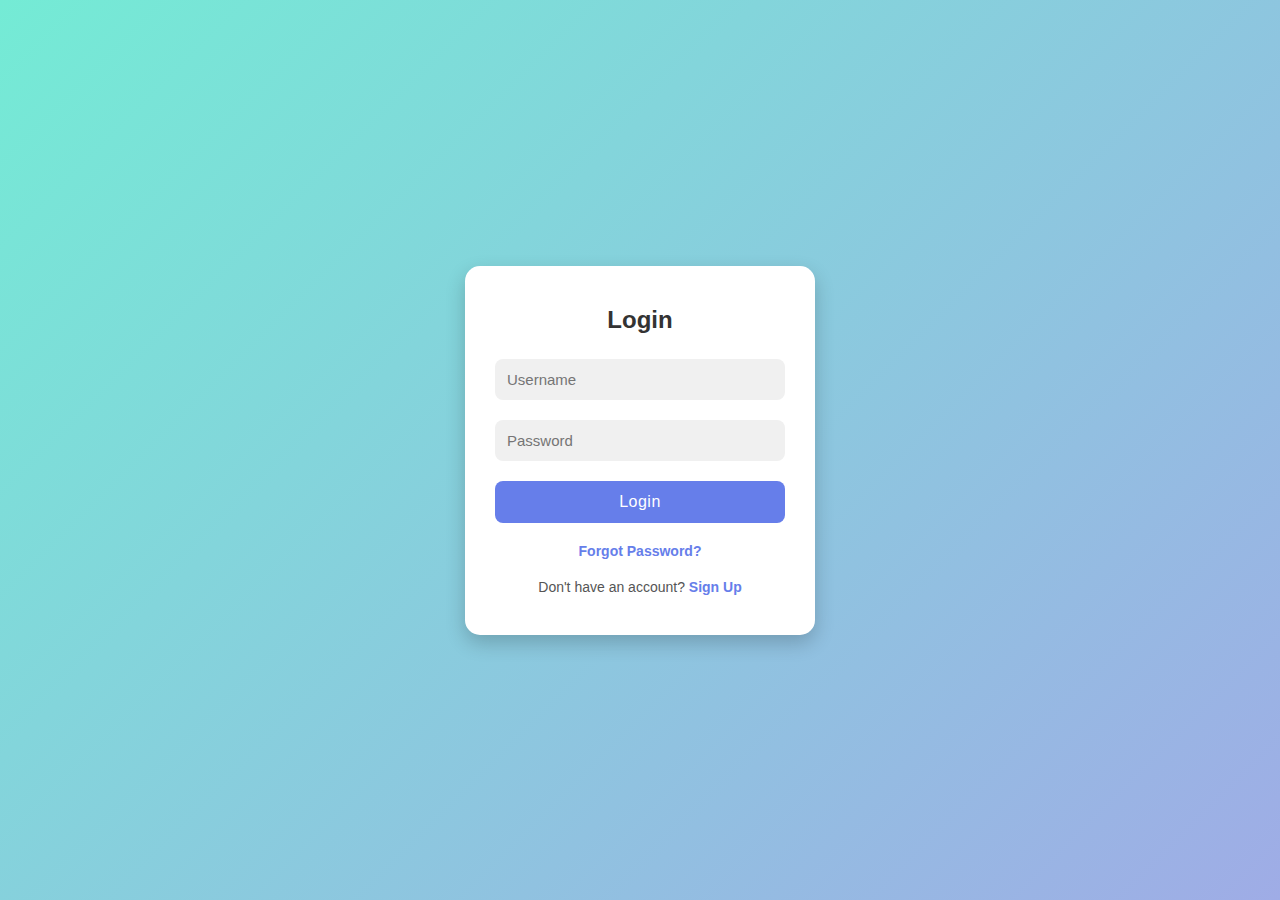
<file: html team canva/index.html>
<!DOCTYPE html>
<html lang="en">
<head>
  <meta charset="UTF-8">
  <title>Login</title>
  <link rel="stylesheet" href="style.css">
</head>
<body>
  <div class="container">
    <h2>Login</h2>
    <form action="login.php" method="post">
      <div class="input-box">
        <input type="text" name="username" placeholder="Username" required>
      </div>
      <div class="input-box">
        <input type="password" name="password" placeholder="Password" required>
      </div>
      <button type="submit">Login</button>
      <p><a href="forgot.html">Forgot Password?</a></p>
      <p>Don't have an account? <a href="signup.html">Sign Up</a></p>
    </form>
  </div>
</body>
</html>
</file>
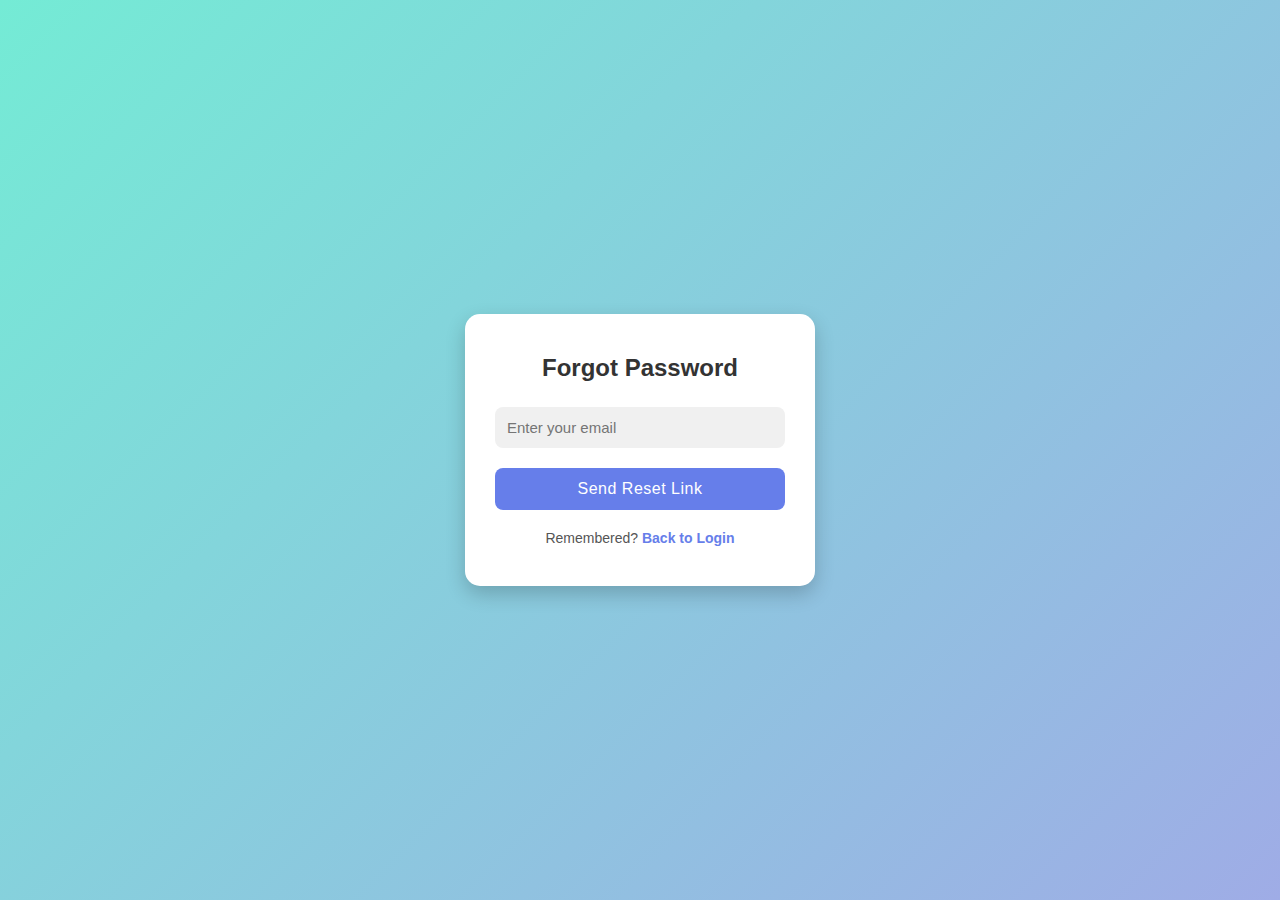
<file: html team canva/forgot.html>
<!DOCTYPE html>
<html lang="en">
<head>
  <meta charset="UTF-8">
  <title>Forgot Password</title>
  <link rel="stylesheet" href="style.css">
</head>
<body>
  <div class="container">
    <h2>Forgot Password</h2>
    <form action="login.php" method="post">
      <div class="input-box">
        <input type="email" name="email" placeholder="Enter your email" required>
      </div>
      <button type="submit">Send Reset Link</button>
      <p>Remembered? <a href="index.html">Back to Login</a></p>
    </form>
  </div>
</body>
</html>
</file>
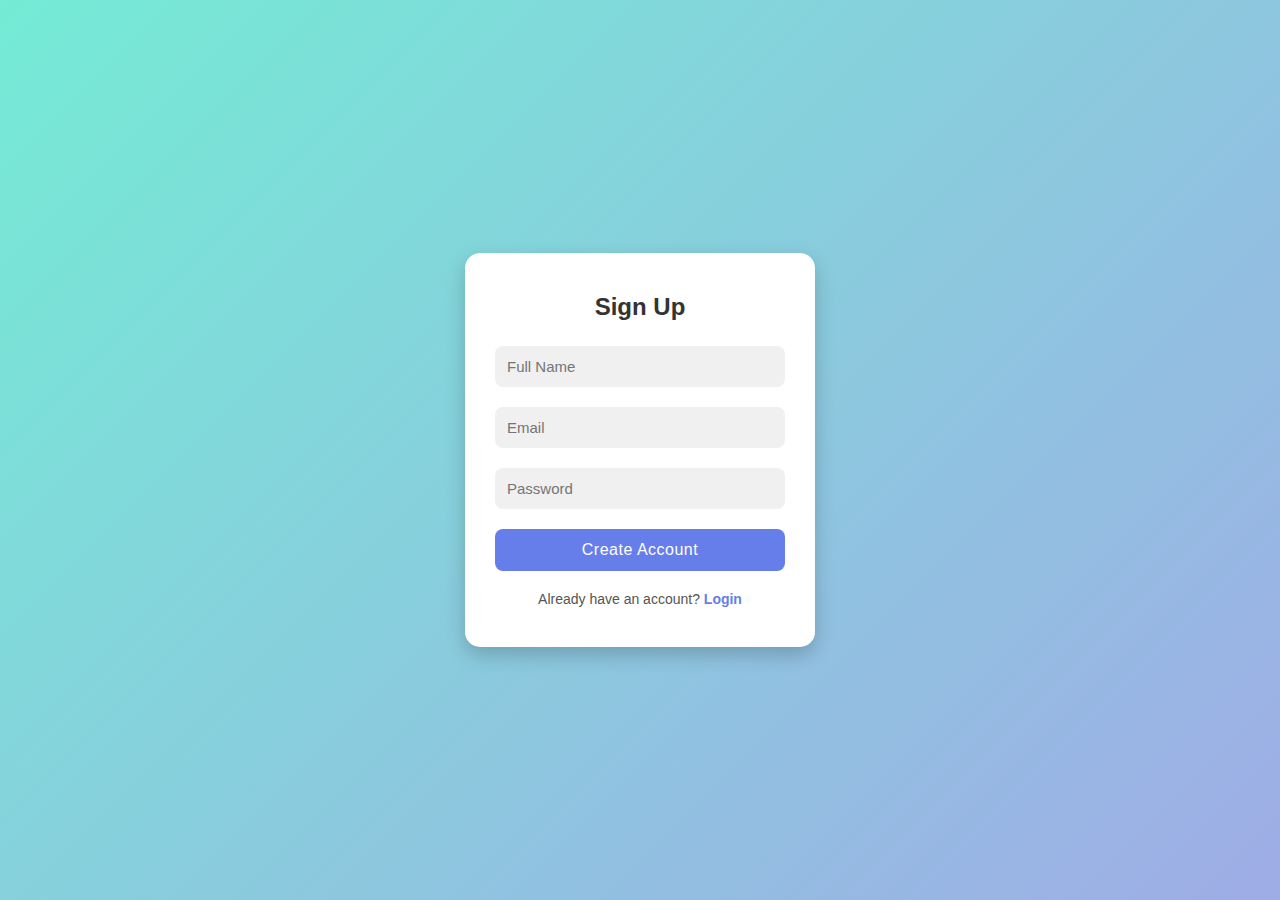
<file: html team canva/signup.html>
<!DOCTYPE html>
<html lang="en">
<head>
  <meta charset="UTF-8">
  <title>Sign Up</title>
  <link rel="stylesheet" href="style.css">
</head>
<body>
  <div class="container">
    <h2>Sign Up</h2>
    <form action="login.php" method="post">
      <div class="input-box">
        <input type="text" name="fullname" placeholder="Full Name" required>
      </div>
      <div class="input-box">
        <input type="email" name="email" placeholder="Email" required>
      </div>
      <div class="input-box">
        <input type="password" name="password" placeholder="Password" required>
      </div>
      <button type="submit">Create Account</button>
      <p>Already have an account? <a href="index.html">Login</a></p>
    </form>
  </div>
</body>
</html>
</file>
<file: html team canva/style.css>
/* Global Reset: සියලුම elements වලට margin සහ padding ඉවත් කර, border-box යොදන්න. */
* {
    margin: 0;
    padding: 0;
    box-sizing: border-box;
    /* Font එක 'Poppins' ලෙස සකස් කර ඇත */
    font-family: "Poppins", sans-serif; 
}

/* Body Styles: මුළු පිටුවම Flexbox භාවිතයෙන් තිරයේ මධ්‍යයට ගෙන ඒමට */
body {
    display: flex;
    justify-content: center; /* තිරයේ තිරස් අතට මධ්‍යගත කරන්න */
    align-items: center; /* තිරයේ සිරස් අතට මධ්‍යගත කරන්න */
    
    /* Viewport Height: body එකට තිරයේ උස ලබා දීමෙන් මධ්‍යගත කිරීම ක්‍රියාත්මක වේ */
    height: 100vh; 
    
    /* පසුබිම් Gradient එක ඔබ ලබා දුන් නිවැරදි වර්ණ කේතවලින් */
    background: linear-gradient(135deg, #74ebd5, #9face6);
}

/* Container Styles: Card එකේ පෙනුම */
.container {
    background: #fff;
    padding: 40px 30px;
    border-radius: 15px;
    box-shadow: 0 8px 20px rgba(0,0,0,0.2);
    width: 350px;
    text-align: center;
}

h2 {
    margin-bottom: 25px; /* මධ්‍යගත කිරීමෙන් පසු වැඩි margin එකක් ලබා දීම */
    color: #333;
}

/* Input Box: input element එක අඩංගු div */
.input-box {
    width: 100%;
    margin-bottom: 20px;
}

.input-box input {
    width: 100%;
    padding: 12px;
    border: none;
    border-radius: 8px;
    background: #f0f0f0;
    outline: none;
    font-size: 15px;
    transition: border 0.3s;
}

.input-box input:focus {
    border: 2px solid #667eea; /* focus කරන විට border එක පෙන්වන්න */
}

/* Button Styles: Submit button එකට වර්ණ සහ animation */
button {
    width: 100%;
    padding: 12px;
    background: #667eea;
    color: #fff;
    border: none;
    border-radius: 8px;
    cursor: pointer;
    transition: 0.3s;
    font-size: 16px;
    font-weight: 500;
    letter-spacing: 0.5px;
}

button:hover {
    background: #5a67d8;
}

/* Paragraph Styles: "Remembered?" text එක සඳහා */
p {
    margin-top: 20px;
    font-size: 14px;
    color: #555;
}

/* Anchor (Link) Styles: "Back to Login" link එක සඳහා */
a {
    color: #667eea;
    text-decoration: none;
    font-weight: 600;
}

a:hover {
    text-decoration: underline;
}
</file>
